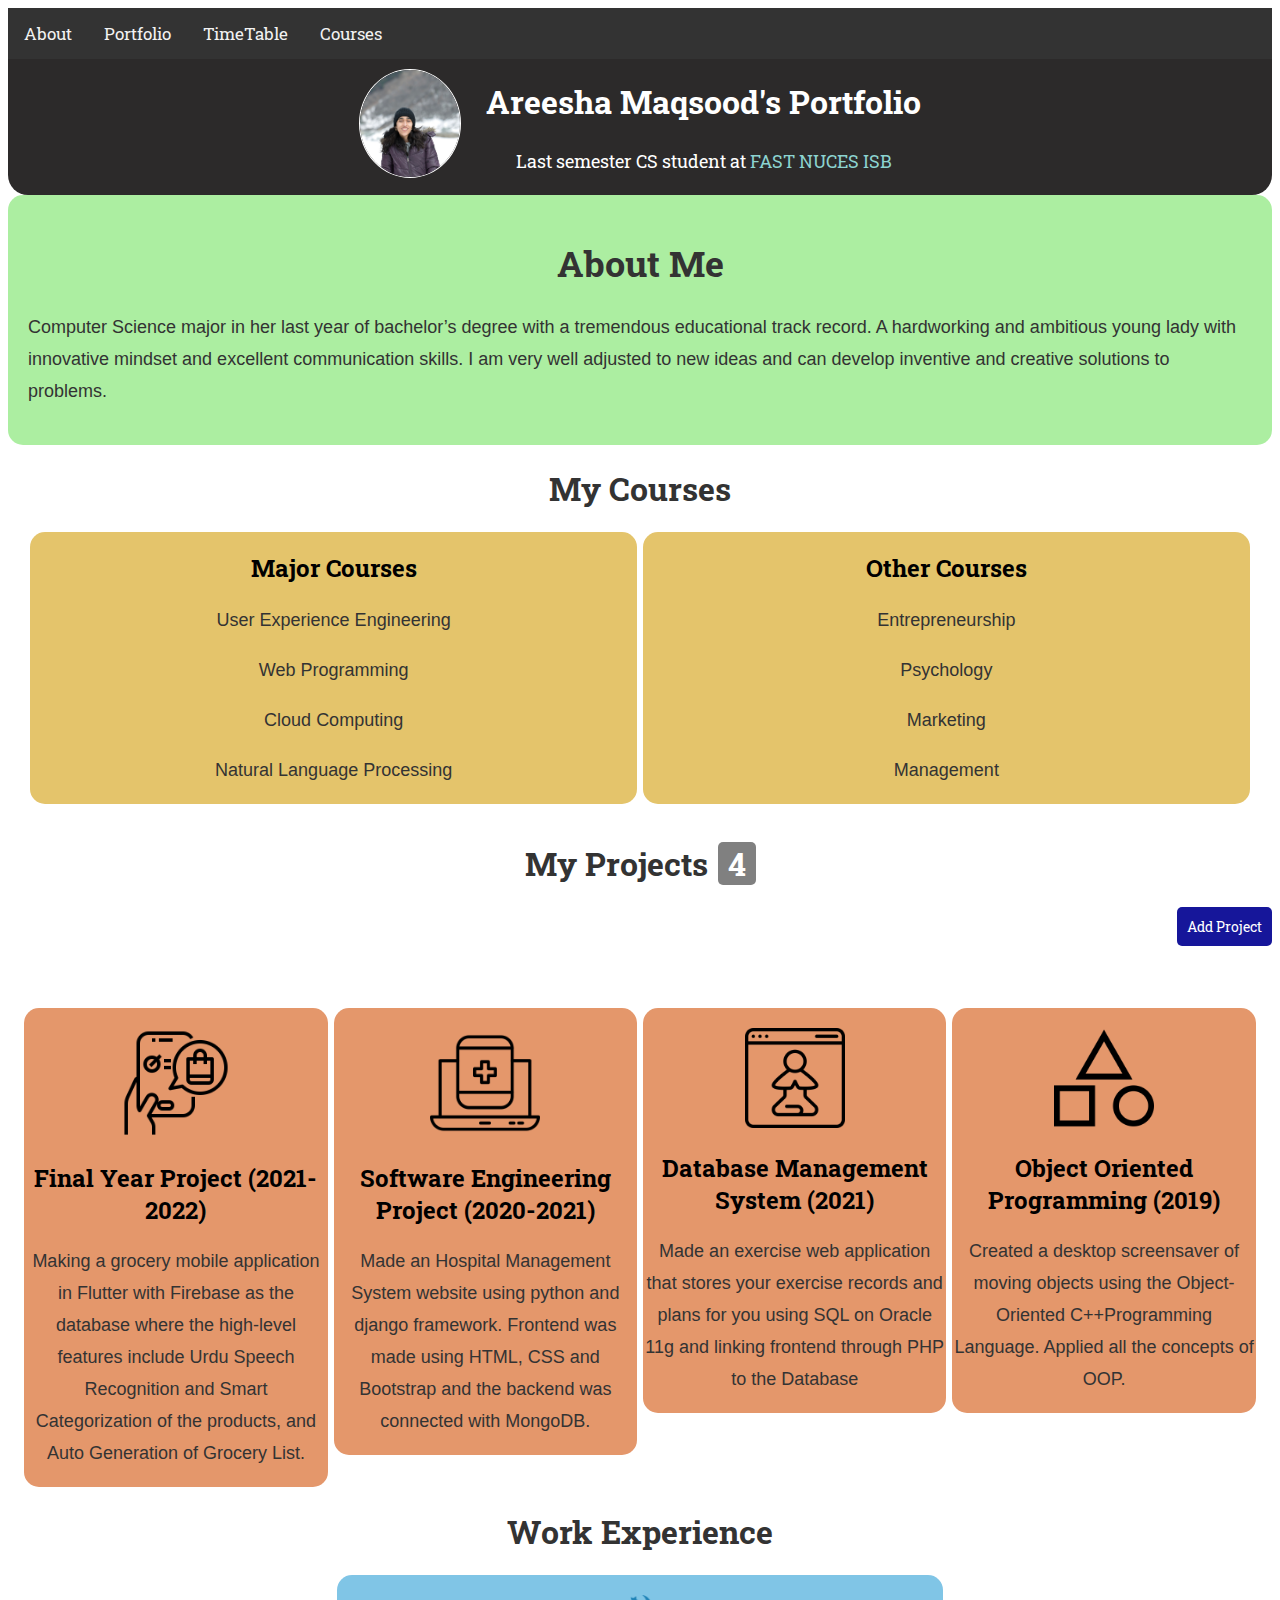
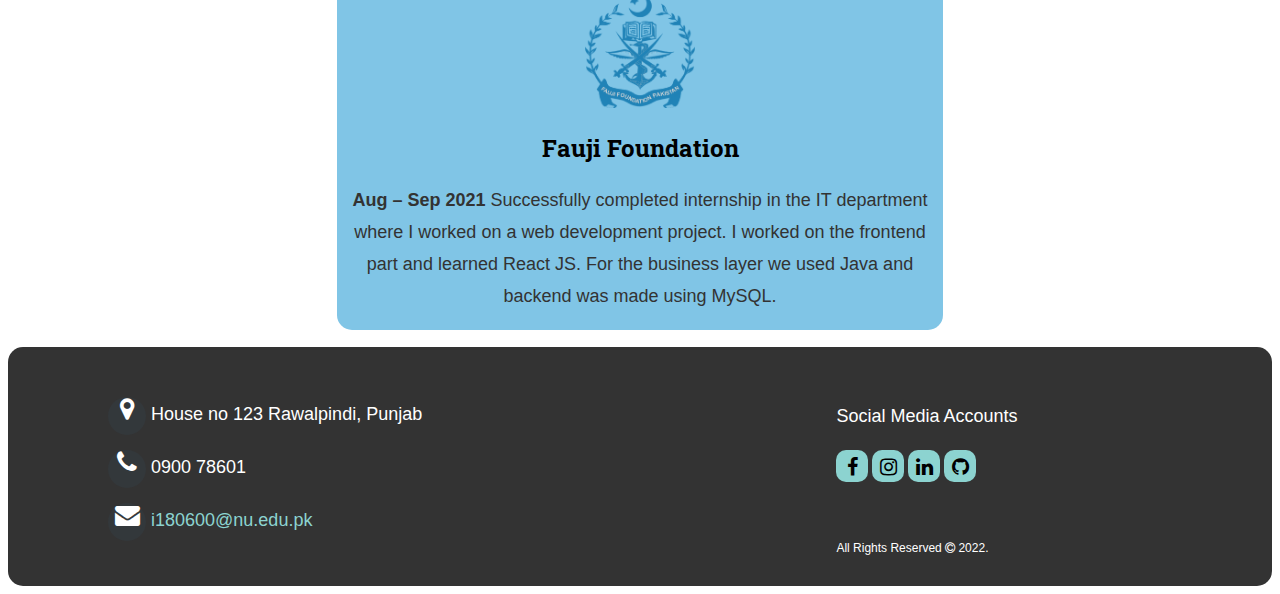
<file: index.html>
<!DOCTYPE html>
<html>
    <head>
        <meta charset="UTF-8">
        <meta name="viewport" content="width=device-width, initial-scale=1.0">
        <title>Home Page</title>
        <link rel="stylesheet" href="https://cdnjs.cloudflare.com/ajax/libs/font-awesome/4.7.0/css/font-awesome.min.css">
        <link rel="stylesheet" href="styles.css">
        <link rel="preconnect" href="https://fonts.googleapis.com">
        <link rel="preconnect" href="https://fonts.gstatic.com" crossorigin>
        <link href="https://fonts.googleapis.com/css2?family=Roboto+Slab&display=swap" rel="stylesheet"> 
        <script src="script.js"></script>
    </head>
    <body class="indexpage">
    <header class="header1">
        <!-- Navigation Bar -->
        <nav>
            <a href="#about">About</a>
            <a href="#portfolio">Portfolio</a> 
            <a href="mytimetable.html">TimeTable</a> 
            <a href="coursevideos.html">Courses</a>
        </nav> 
        <div class="pfheader">
            <div class="pfp">
                <img src="./images/areesha.png" alt="Areesha" class="mypic" id="AreePic" onmouseover="func_enlarge()" onmouseout="func_original()">
            </div>
            <div class="pftitle">
                <h1 class="Areesha">
                    Areesha Maqsood's Portfolio
                </h1>
                <p class="uni">
                    Last semester CS student at <a class="unilink" href="http://isb.nu.edu.pk/" target="_blank"> FAST NUCES ISB</a>
                </p>
            </div>
        </div>
    </header>
    <article class="art1" id="about">
        <div>
            <div>
                <h1 class="about">
                    About Me
                </h1>
            </div>
            <div>
                <p>
                    Computer Science major in her last year of bachelor’s degree with a tremendous educational track record. A hardworking and ambitious young lady with innovative mindset and excellent communication skills. I am very well adjusted to new ideas and can develop inventive and creative solutions to problems.
                </p>
            </div>
        </div>
    </article>
    <article>
    <div class="courses">
        <h1 class="coursehead">My Courses</h1>
        <ul>
            <li>
                <h2>Major Courses</h2>    
                <p>User Experience Engineering</p>
                <p>Web Programming</p>       
                <p>Cloud Computing</p>
                <p>Natural Language Processing</p>
            </li>
            <li>
                <h2>Other Courses</h2>
                <p>Entrepreneurship</p>
                <p>Psychology</p>
                <p>Marketing</p>
                <p>Management</p>
            </li>
        </ul>
    </div>
    </article>
    <article id="portfolio">
        <div class="project">
            <div id="divProj">
                <h1 class="projhead">My Projects</h1>
                <h1 id="projNum"></h1>
            </div>
            <div id="divBut">
                <button id="formBut" onclick="func_dispForm()">Add Project</button>
            </div>
            <br><br>
            <!-- DIV FOR FORM -->
            <div id="formDiv">
                <form id="projForm">
                    <h1>ADD YOUR PROJECT HERE</h1>
                    <label>Title</label> <br>
                    <input type="text" placeholder="Title" id="title"> <br>
                    <label>Year</label> <br>
                    <input type="text" placeholder="xxxx" id="year"> <br>
                    <label>Technologies</label> <br>
                        <label id="technology ai" >
                            <input type="checkbox" class="tech" value="Artificial Intelligence">Artificial Intelligence
                        </label>
                        <label id="technology ml">
                            <input type="checkbox" class="tech" value="Machine Learning">Machine Learning
                        </label>
                        <label id="technology nlp">
                            <input type="checkbox" class="tech" value="Natural Language Processing">Natural Language Processing
                        </label>
                        <label id="technology vr">
                            <input type="checkbox" class="tech" value="Virtual Reality">Virtual Reality
                        </label>
                        <br>
                        <label id="technology vr">
                            <input type="checkbox" class="tech" value="Data Science">Data Science
                        </label>
                        <label id="technology vr">
                            <input type="checkbox" class="tech" value="BlockChain">BlockChain
                        </label>
                        <label id="technology vr">
                            <input type="checkbox" class="tech" value="Internet Of Things">Internet Of Things
                        </label>
                        <br>
                    <label>Description</label> <br> 
                    <textarea placeholder="Write here..." id="description"></textarea> <br><br>
                </form>
                <button id="subBut" onclick="func_addToProject()">Submit</button>
            </div>
            <br><br>
            <ul id="ulProj">
                <li>
                    <img src="./images/smartphone.png" alt="GroceryApp" class="projs">
                    <h2>Final Year Project (2021-2022) </h2>  
                    <img src="./images/smartphone.png" alt="GroceryApp" class="mob">
                    <p>
                        Making a grocery mobile application in Flutter with Firebase as the database where the
                        high-level features include Urdu Speech Recognition and Smart Categorization of the products, 
                        and Auto Generation of Grocery List.
                    </p>  
                </li>
                <li>
                    <img src="./images/hospweb.png" alt="HospApp" class="projs">
                    <h2>Software Engineering Project (2020-2021)</h2>
                    <img src="./images/hospweb.png" alt="HospApp" class="mob">
                    <p>
                        Made an Hospital Management System website using python and django framework. Frontend was made using
                        HTML, CSS and Bootstrap and the backend was connected with MongoDB.
                    </p>
                </li>
                <li>
                    <img src="./images/fitweb.png" alt="FitApp" class="projs1">
                    <h2>Database Management System (2021)</h2>
                    <img src="./images/fitweb.png" alt="FitApp" class="mob">
                    <p>
                        Made an exercise web application that stores your exercise records and plans for you
                        using SQL on Oracle 11g and linking frontend through PHP to the Database
                    </p>
                </li>
                <li>
                    <img src="./images/shapes.png" alt="Shapes" class="projs1">
                    <h2>Object Oriented Programming (2019)</h2>
                    <img src="./images/shapes.png" alt="Shapes" class="mob">
                    <p>
                        Created a desktop screensaver of moving objects using the 
                        Object-Oriented C++Programming Language. Applied all the concepts of
                        OOP. 
                    </p>
                </li>
            </ul>
        </div>
        </article>
        <article>
            <div class="workex">
                <h1 class="workhead">Work Experience</h1>
                <ul>
                    <li class="workli">
                        <img src="./images/fflogo.png" alt="GroceryApp" class="projs2">
                        <h2> Fauji Foundation </h2>  
                        <img src="./images/fflogo.png" alt="GroceryApp" class="mob">
                        <p>
                            <b>Aug – Sep 2021</b>
                            Successfully completed internship in the IT department where I worked on a web development project. I worked on the frontend part and 
                            learned React JS. For the business layer we used Java and backend was made using MySQL.
                        </p>  
                    </li>
                </ul>
        </article>
    <footer class="footer-main">
        <div class="footer-address">
            <div>
                <i class="fa fa-map-marker"></i>
                <p><span>House no 123</span> Rawalpindi, Punjab</p>
            </div>
            <div>
                <i class="fa fa-phone"></i>
                <p>0900 78601</p>
            </div>
            <div>
                <i class="fa fa-envelope"></i>
                <p><a href="mailto:i180600@nu.edu.pk">i180600@nu.edu.pk</a></p>
            </div>
        </div>
        <div class="footer-media">
            <div class="footer-icons">
                <p class="footer-p1"> Social Media Accounts</p>
                <a href="https://www.facebook.com/" target="_blank"><i class="fa fa-facebook"></i></a>
                <a href="https://www.instagram.com/malokjeephotography/" target="_blank"><i class="fa fa-instagram"></i></a>
                <a href="https://www.linkedin.com/in/areesha-maqsood-4815b01b3/" target="_blank"><i class="fa fa-linkedin"></i></a>
                <a href="https://github.com/areeshamaqsood" target="_blank"><i class="fa fa-github"></i></a>
            </div>
            <div class="footer-copyright">
                <p class="footer-p2">
                    All Rights Reserved <i class="fa fa-copyright" aria-hidden="true"> </i> 2022.
                </p>
            </div>
        </div>
    </footer>
    </body>
</html>
</file>
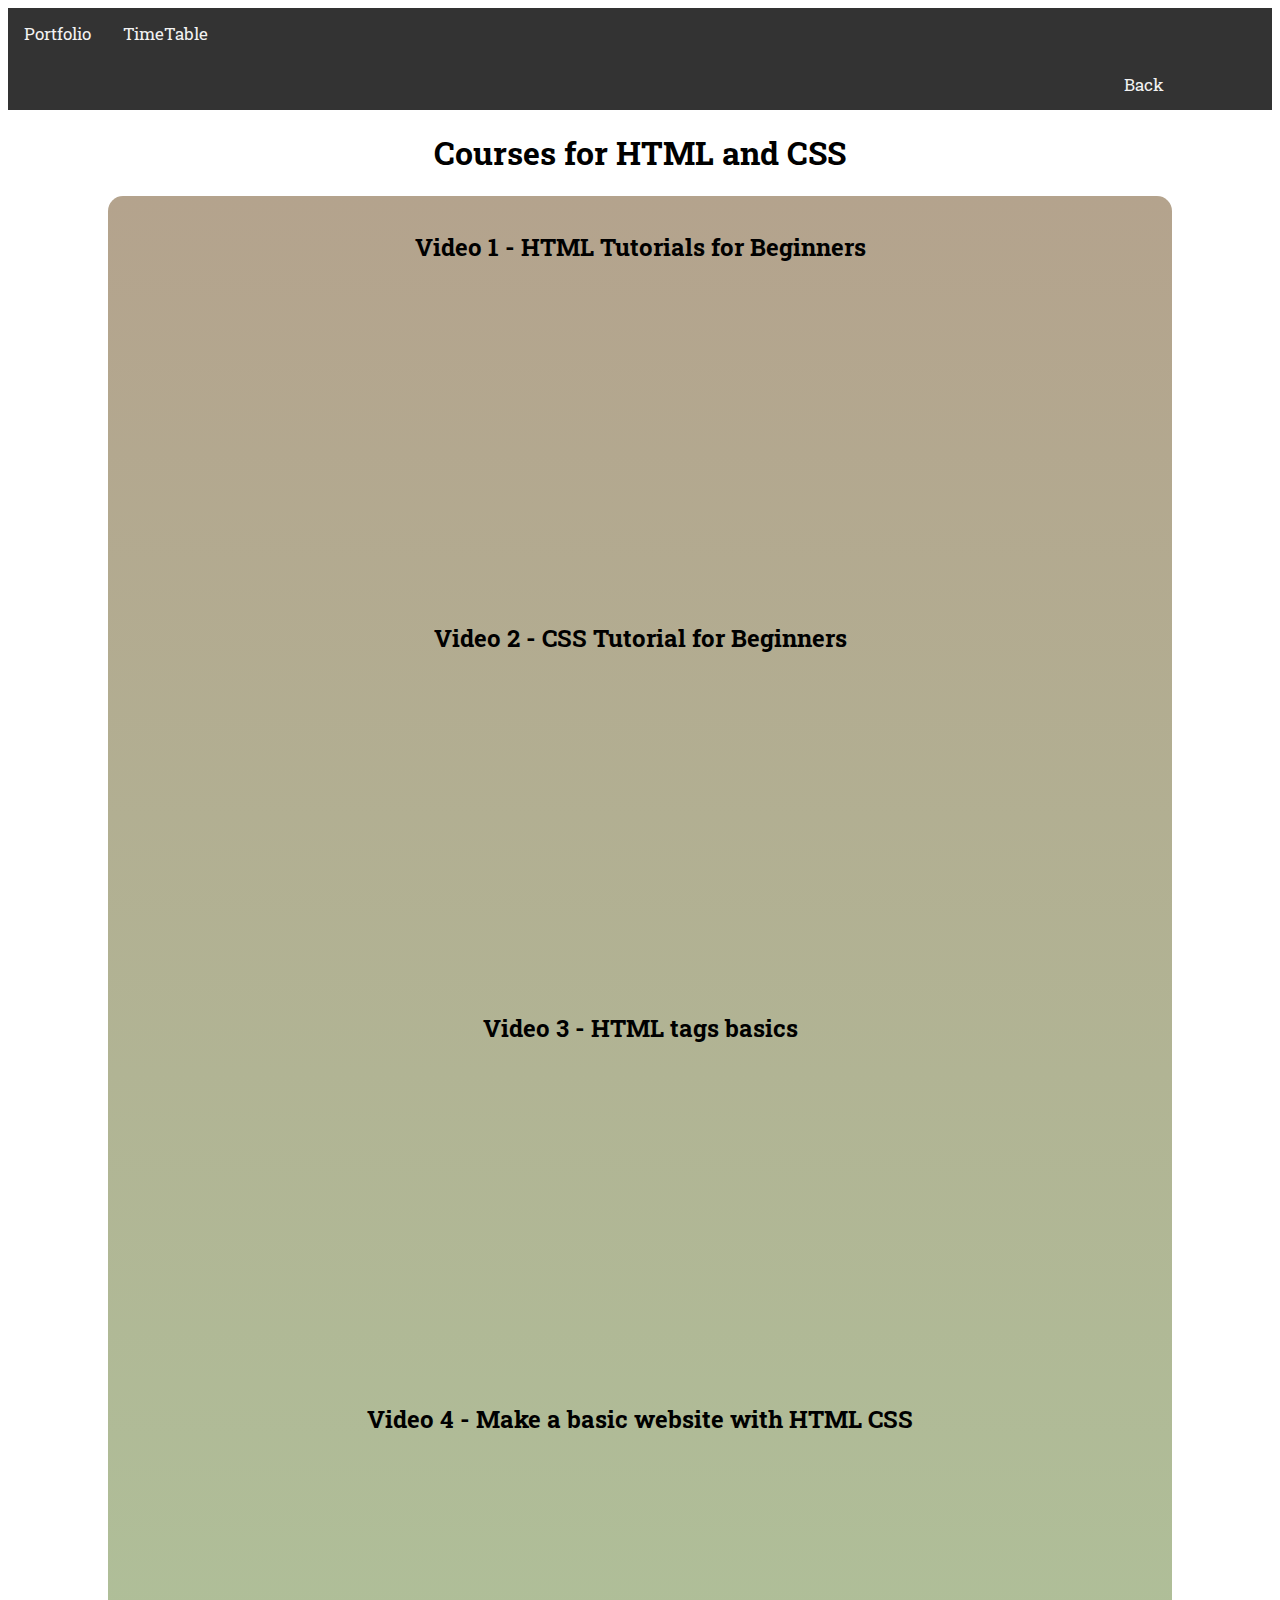
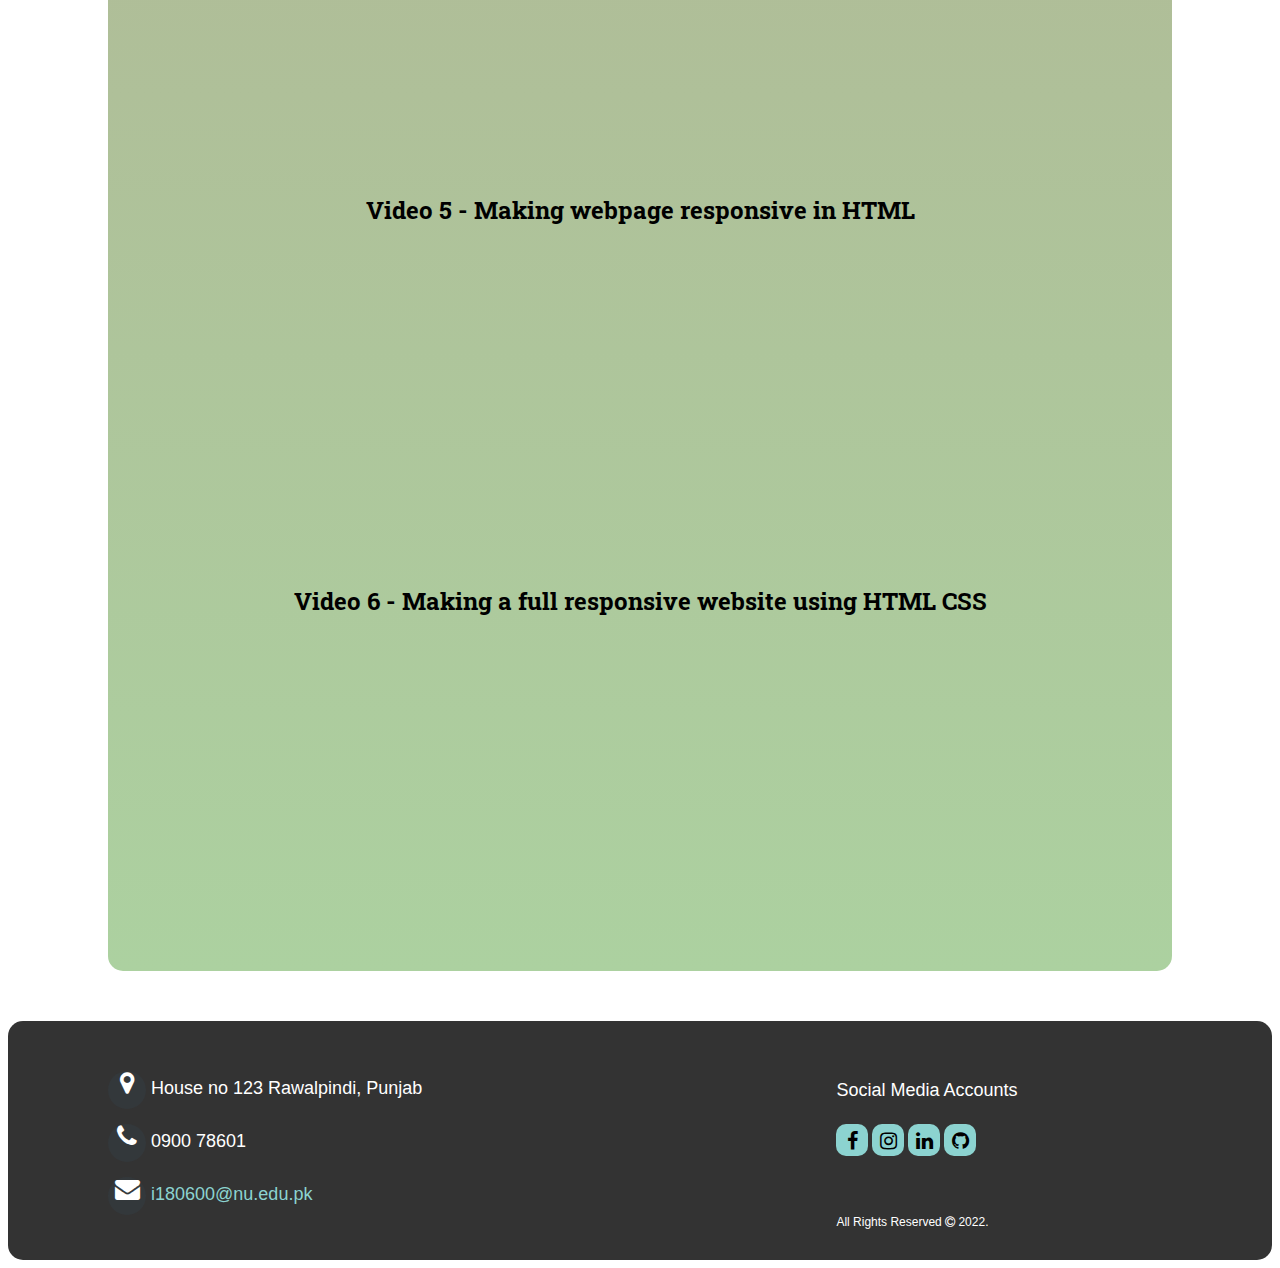
<file: coursevideos.html>
<!DOCTYPE html>
<html>
    <head>
        <meta charset="UTF-8">
        <meta name="viewport" content="width=device-width, initial-scale=1.0">
        <link rel="stylesheet" href="https://cdnjs.cloudflare.com/ajax/libs/font-awesome/4.7.0/css/font-awesome.min.css">
        <link rel="stylesheet" href="styles.css">
        <link rel="preconnect" href="https://fonts.googleapis.com">
        <link rel="preconnect" href="https://fonts.gstatic.com" crossorigin>
        <link href="https://fonts.googleapis.com/css2?family=Roboto+Slab&display=swap" rel="stylesheet"> 
        <title> Courses </title>
    </head>
    <body class="courseBody">
    <header class="indexpage">
        <!-- Navigation Bar -->
        <nav>
            <a href="index.html">Portfolio</a> 
            <a href="mytimetable.html">TimeTable</a>
            <a class="backpage" href="index.html">Back</a>
        </nav> 
    </header>
    <h1 class="h1_3">Courses for HTML and CSS</h1>
    <article>
    <div class="d1">
        <div>
        <h2>Video 1 - HTML Tutorials for Beginners</h2>
        <iframe width="560" height="315" src="https://www.youtube.com/embed/qz0aGYrrlhU" title="YouTube video player" frameborder="0"
        allow="accelerometer; autoplay; clipboard-write; encrypted-media; gyroscope; picture-in-picture" allowfullscreen>
        </iframe>
        </div>
        <div class="v2">
            <h2>Video 2 - CSS Tutorial for Beginners</h2>
            <iframe width="560" height="315" src="https://www.youtube.com/embed/u5-K_ua9sOw" title="YouTube video player" frameborder="0" 
            allow="accelerometer; autoplay; clipboard-write;encrypted-media; gyroscope; picture-in-picture" allowfullscreen>
            </iframe>
        </div>
        <div>
            <h2>Video 3 - HTML tags basics</h2>
            <iframe width="560" height="315" src="https://www.youtube.com/embed/bUEykHfMMnc" title="YouTube video player" frameborder="0" 
            allow="accelerometer; autoplay; clipboard-write; encrypted-media; gyroscope; picture-in-picture" allowfullscreen>
            </iframe>
        </div>
        <div>
            <h2>Video 4 - Make a basic website with HTML CSS</h2>
            <iframe width="560" height="315" src="https://www.youtube.com/embed/uyaV_EWWRmo" title="YouTube video player" frameborder="0" 
            allow="accelerometer; autoplay; clipboard-write; encrypted-media; gyroscope; picture-in-picture" allowfullscreen>
            </iframe>
        </div>
        <div>
            <h2>Video 5 - Making webpage responsive in HTML</h2>
            <iframe width="560" height="315" src="https://www.youtube.com/embed/HHtMMS42cWs" title="YouTube video player" frameborder="0" 
            allow="accelerometer; autoplay; clipboard-write; encrypted-media; gyroscope; picture-in-picture" allowfullscreen>
            </iframe>
        </div>
        <div>
            <h2>Video 6 - Making a full responsive website using HTML CSS</h2>
            <iframe width="560" height="315" src="https://www.youtube.com/embed/oYRda7UtuhA" title="YouTube video player" frameborder="0" 
            allow="accelerometer; autoplay; clipboard-write; encrypted-media; gyroscope; picture-in-picture" allowfullscreen>
            </iframe>
        </div>
    </div>
    </article>
    </body>
    <footer class="footer-main">
        <div class="footer-address">
            <div>
                <i class="fa fa-map-marker"></i>
                <p><span>House no 123</span> Rawalpindi, Punjab</p>
            </div>
            <div>
                <i class="fa fa-phone"></i>
                <p>0900 78601</p>
            </div>
            <div>
                <i class="fa fa-envelope"></i>
                <p><a href="mailto:i180600@nu.edu.pk">i180600@nu.edu.pk</a></p>
            </div>
        </div>
        <div class="footer-media">
            <div class="footer-icons">
                <p class="footer-p1"> Social Media Accounts</p>
                <a href="https://www.facebook.com/" target="_blank"><i class="fa fa-facebook"></i></a>
                <a href="https://www.instagram.com/malokjeephotography/" target="_blank"><i class="fa fa-instagram"></i></a>
                <a href="https://www.linkedin.com/in/areesha-maqsood-4815b01b3/" target="_blank"><i class="fa fa-linkedin"></i></a>
                <a href="https://github.com/areeshamaqsood" target="_blank"><i class="fa fa-github"></i></a>
            </div>
            <div class="footer-copyright">
                <p class="footer-p2">
                    All Rights Reserved <i class="fa fa-copyright" aria-hidden="true"> </i> 2022.
                </p>
            </div>
        </div>
    </footer>
</html>
</file>
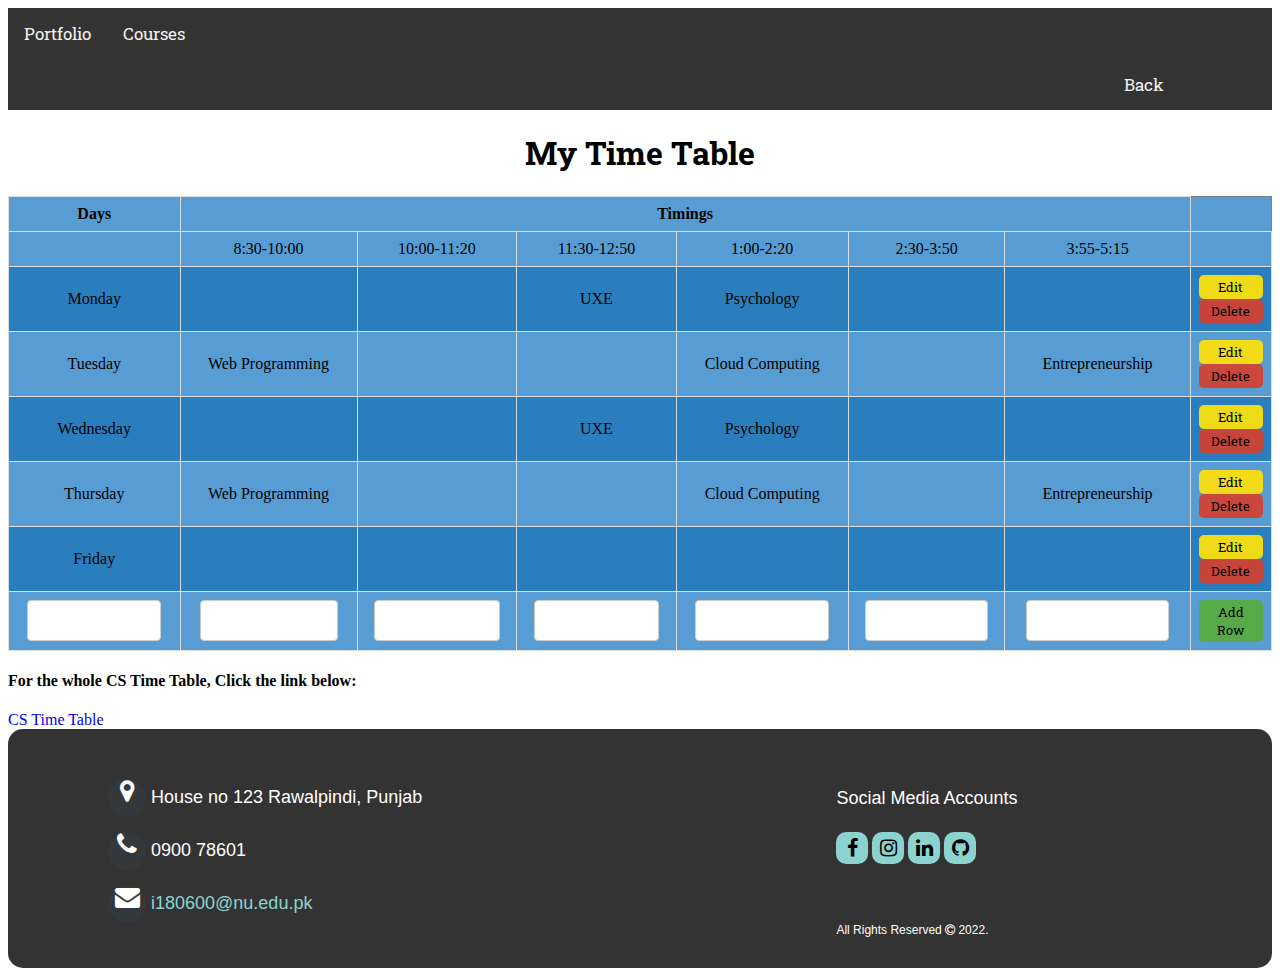
<file: mytimetable.html>
<!DOCTYPE html>
<html>
    <head>
        <meta charset="UTF-8">
        <meta name="viewport" content="width=device-width, initial-scale=1.0">
        <link rel="stylesheet" href="https://cdnjs.cloudflare.com/ajax/libs/font-awesome/4.7.0/css/font-awesome.min.css">
        <link rel="stylesheet" href="styles.css">
        <link rel="preconnect" href="https://fonts.googleapis.com">
        <link rel="preconnect" href="https://fonts.gstatic.com" crossorigin>
        <link href="https://fonts.googleapis.com/css2?family=Roboto+Slab&display=swap" rel="stylesheet"> 
        <script src="script.js"></script>
    </head>
    <body>
    <header class="indexpage">
        <!-- Navigation Bar -->
        <nav>
            <a href="index.html">Portfolio</a> 
            <a href="coursevideos.html">Courses</a>
            <a class="backpage" href="index.html">Back</a>
        </nav> 
    </header>
    <!--Time Table-->
    <h1 class="h1_2">
        My Time Table
    </h1>
    <table border="1" cellspacing="3" align="center" class="tab" id="timetable">
		<tr>
			<th rowspan="2">Days</th>
			<th rowspan="2" colspan="6" class="time">Timings</th>
		</tr>
        <tr></tr>
		<tr>
			<td align="center"></td>
            <td>8:30-10:00</td>
            <td>10:00-11:20</td>
            <td>11:30-12:50</td>
            <td>1:00-2:20</td>
            <td>2:30-3:50</td>
            <td>3:55-5:15</td>
            <td></td>
		</tr>
        <tr id="r1">
            <td id="r1c1">Monday</td>
            <td id="r1c2"></td>
            <td id="r1c3"></td>
            <td id="r1c4">UXE</td>
            <td id="r1c5">Psychology</td>
            <td id="r1c6"></td>
            <td id="r1c7"></td>
            <td id="r1c8">
                <button id="r1_edit" onclick="func_edit('r1')" class="ed"> Edit </button>
                <br>
                <button id="r1_delete" onclick="func_delete('r1')" class="del"> Delete </button>
            </td>
        </tr>
		<tr id="r2">
			<td id="r2c1">Tuesday</td>
            <td id="r2c2">Web Programming</td>
            <td id="r2c3"></td>
            <td id="r2c4"></td>
            <td id="r2c5">Cloud Computing</td>
            <td id="r2c6"></td>
            <td id="r2c7">Entrepreneurship</td>
            <td id="r2c8">
                <button id="r2_edit" onclick="func_edit('r2')" class="ed"> Edit </button>
                <br>
                <button id="r2_delete" onclick="func_delete('r2')" class="del"> Delete </button>
            </td>
		</tr>
		<tr id="r3">
            <td id="r3c1">Wednesday</td>
            <td id="r3c2"></td>
            <td id="r3c3"></td>
            <td id="r3c4">UXE</td>
            <td id="r3c5">Psychology</td>
            <td id="r3c6"></td>
            <td id="r3c7"></td>
            <td id="r3c8">
                <button id="r3_edit" onclick="func_edit('r3')" class="ed"> Edit </button>
                <br>
                <button id="r3_delete" onclick="func_delete('r3')" class="del"> Delete </button>
            </td>
		</tr>
		<tr id="r4">
			<td id="r4c1">Thursday</td>
            <td id="r4c2">Web Programming</td>
            <td id="r4c3"></td>
            <td id="r4c4"></td>
            <td id="r4c5">Cloud Computing</td>
            <td id="r4c6"></td>
            <td id="r4c7">Entrepreneurship</td>
            <td id="r4c8">
                <button id="r4_edit" onclick="func_edit('r4')" class="ed"> Edit </button>
                <br>
                <button id="r4_delete" onclick="func_delete('r4')" class="del"> Delete </button>
            </td>
		</tr>
        <tr id="r5">
            <td id="r5c1">Friday</td>
            <td id="r5c2"></td>
            <td id="r5c3"></td>
            <td id="r5c4"></td>
            <td id="r5c5"></td>
            <td id="r5c6"></td>
            <td id="r5c7"></td>
            <td id="r5c8">
                <button id="r5_edit" onclick="func_edit('r5')" class="ed"> Edit </button>
                <br>
                <button id="r5_delete" onclick="func_delete('r5')" class="del"> Delete </button>
            </td>
        </tr>
        <tr id="new_row">
            <td id="newc1"><input id="rowc1" type="text" value=""></td>
            <td id="newc2"><input id="rowc2" type="text" value=""></td>
            <td id="newc3"><input id="rowc3" type="text" value=""></td>
            <td id="newc4"><input id="rowc4" type="text" value=""></td>
            <td id="newc5"><input id="rowc5" type="text" value=""></td>
            <td id="newc6"><input id="rowc6" type="text" value=""></td>
            <td id="newc7"><input id="rowc7" type="text" value=""></td>
            <td id="newc8"><button id="rowc8" onclick="func_addRow()" class="arow">Add Row </button></td>
        </tr>
    </table>
    <h4>For the whole CS Time Table, Click the link below:</h4>
    <a class= "link" href="https://docs.google.com/spreadsheets/u/0/d/1AmI4kS6uz5vb_9QCvomrkPTK64C0co9PgyXe18L8s5o/htmlview#" target="_blank">CS Time Table</a>
    </body>
    <footer class="footer-main">
        <div class="footer-address">
            <div>
                <i class="fa fa-map-marker"></i>
                <p><span>House no 123</span> Rawalpindi, Punjab</p>
            </div>
            <div>
                <i class="fa fa-phone"></i>
                <p>0900 78601</p>
            </div>
            <div>
                <i class="fa fa-envelope"></i>
                <p><a href="mailto:i180600@nu.edu.pk">i180600@nu.edu.pk</a></p>
            </div>
        </div>
        <div class="footer-media">
            <div class="footer-icons">
                <p class="footer-p1"> Social Media Accounts</p>
                <a href="https://www.facebook.com/" target="_blank"><i class="fa fa-facebook"></i></a>
                <a href="https://www.instagram.com/malokjeephotography/" target="_blank"><i class="fa fa-instagram"></i></a>
                <a href="https://www.linkedin.com/in/areesha-maqsood-4815b01b3/" target="_blank"><i class="fa fa-linkedin"></i></a>
                <a href="https://github.com/areeshamaqsood" target="_blank"><i class="fa fa-github"></i></a>
            </div>
            <div class="footer-copyright">
                <p class="footer-p2">
                    All Rights Reserved <i class="fa fa-copyright" aria-hidden="true"> </i> 2022.
                </p>
            </div>
        </div>
    </footer>
</html>
</file>
<file: styles.css>
/* For index page */
.header1{
    background-color: rgb(44, 42, 42);
	border-radius: 20px;
}
.Areesha{
    text-align: center;
    color: white;
}
.uni{
    font-family: 'Roboto Slab', serif;
	color: white;
}
.uni .unilink{
	color:  rgb(140, 211, 208);
	text-decoration: none;
}
.uni .unilink:hover{
	text-decoration: underline;
}
.pfheader{
	display: flex;
	margin: 0 auto !important;
	text-align: center;
	justify-content: center;
	/* padding-bottom: 50px; */
	/* height: 55%; */
}
.pftitle{
	/* position: flex; */
	bottom: 8px;
	right: 16px;
	margin-left: 2%;
}
.pfp{
	margin-top: 10px;
	padding-bottom: 10px;
	/* margin-right: 35%; */
}
.indexpage {
    font-family: 'Roboto Slab', serif;
    /* color: white; */
}
.art1{
	background-color: rgba(160, 235, 147, 0.87);
	border-radius: 15px;
	padding: 20px;
}

p{
    font-family: 'Source Sans Pro', sans-serif;
    font-size: 18px;
    line-height: 32px;
    color: rgb(51, 51, 51);
}

nav {
    overflow: hidden;
    background-color: #333;
}
nav a {
    float: left;
    color: #f2f2f2;
    text-align: center;
    padding: 14px 16px;
    font-size: 17px;
    text-decoration: none;
}

nav a:hover {
    background-color: #ddd;
    color: black;
    text-decoration: underline;
}

.mypic{
    width: 100px;
	border: 1px solid #fff;
    border-radius: 100%;
    border-color: white;
}
.about{
	color: rgb(51, 51, 51);
	text-align: center;
	font-size: 36px;
}
/* For adding the projects  */
#divProj{
	display: flex;
	justify-content: center;
}
#projNum{
	margin-left: 10px;
	color: white;
	background-color:grey;
	padding-left: 10px;
	padding-right: 10px;
	border-radius: 5px;
}

#divBut{
	text-align: center;
	float: right;
}
#formBut{
	background-color: rgb(22, 22, 154);
	/* font-family: 'Source Sans Pro', sans-serif; */
	font-family: 'Roboto Slab', serif;
	color: white;
	border: none;
	border-radius: 5px;
	padding-left: 10px;
	padding-top: 10px;
	padding-bottom: 10px;
	padding-right: 10px;
	cursor: pointer;
	font-size: 14px;
	text-decoration: none;
}
#formBut:hover {
	background-color: rgb(48, 48, 200);
}

#formHide{
	background-color: red;
	font-family: 'Roboto Slab', serif;
	color: white;
	border: none;
	border-radius: 5px;
	padding-left: 10px;
	padding-top: 10px;
	padding-bottom: 10px;
	padding-right: 10px;
	cursor: pointer;
	font-size: 14px;
	text-decoration: none;
}
#formHide:hover {
	background-color: rgb(244, 92, 92);
}
/*---------- FOR THE FORM  -------------*/
#formDiv {
	border-radius: 5px;
	background-color: #f2f2f2;
	padding: 20px;
	display: none;
	text-align: center;
}
label {
	padding: 12px 12px 12px 0;
	display: inline-block;
}
input[type=text], input[type=number], textarea {
	width: 70%;
	padding: 12px;
	border: 1px solid #ccc;
	border-radius: 4px;
	resize: vertical;
}
#subBut:hover {
	background-color: rgb(48, 48, 200);;
}
#subBut{
	background-color: rgb(22, 22, 154);
	font-family: 'Roboto Slab', serif;
	color: white;
	padding: 12px 20px;
	border: none;
	border-radius: 4px;
	cursor: pointer;
	font-size: 14px;
	text-decoration: none;
	/* float: center;
	justify-content: center; */
}
/* for the check boxes of TECHNOLOGIES */
#technolgy:hover .checkmark{
	background-color: grey;
}



#projForm{
	text-align: center;
}
/* FORM CSS ENDS HERE */

/* for the Courses on index page */
.coursehead{
	text-align: center;
	color: rgb(51, 51, 51);
}
.courses ul {
    text-align: center;
    padding-inline-start: 0;

}

.courses li {
	text-align: center;
	background-color: #e4c46b;
    width: 48%;
    border-radius: 15px;
    margin: 1px;
	display: inline-block;
    vertical-align: top;
}

/* For the Projects on index page */
.projhead{
	text-align: center;
	color: rgb(51, 51, 51);
}
.project ul {
    text-align: center;
    padding-inline-start: 0;

}
.project li {
	text-align: center;
	background-color: #e4976b;
    width: 48%;
    border-radius: 15px;
    margin: 1px;
	display: inline-block;
    vertical-align: top;
}
.projs{
	width: 110px;
	margin-top: 20px;
	/* border: 1px solid #fff; */
    /* border-radius: 80%; */
}
.projs1{
	width: 100px;
	margin-top: 20px;
	/* border: 1px solid #fff; */
    /* border-radius: 80%; */
}
.projs2{
	width: 110px;
	margin-top: 20px;
	/* border: 1px solid #fff; */
    /* border-radius: 80%; */
}
.mob{
	width: 110px;
	margin-top: 20px;
	/* border: 1px solid #fff; */
    /* border-radius: 80%; */
	display: none;
}
/* for work experience */
.workhead{
	text-align: center;
	color: rgb(51, 51, 51);
}
.workex ul {
    text-align: center;
    padding-inline-start: 0;

}

.workex li {
	align-self: center;
	text-align: center;
	background-color: #80c5e6;
    width: 48%;
    border-radius: 15px;
    margin: 1px;
	display: inline-block;
    vertical-align: top;
}


/* For the page footer */
.footer-main{
	background: #333;
	padding: 35px 30px 10px 10px;
	border-radius: 15px;
}

.footer-main .footer-address,
.footer-main .footer-media{
	display: inline-block;
	vertical-align: top;
}


.footer-main .footer-address{
	width: 60%;
}

.footer-main .footer-address i{
	background-color:  #33383b;
	color: #ffffff;
	font-size: 25px;
	width: 38px;
	height: 38px;
	border-radius: 50%;
	text-align: center;
	margin-left: 10px;
	margin-top: 15px;
}


.footer-main .footer-address p{
	display: inline-block;
	color: #ffffff;
	vertical-align: middle;
	margin: 1px 1px 1px 1px;
}

.footer-main .footer-address p a{
	color:  rgb(140, 211, 208);
	text-decoration: none;;
}
.footer-main .footer-address{
	margin-left: 80px;
}
.footer-main .footer-media{
	margin-right: 30px;
}

.footer-main .footer-icons a{
	display: inline-block;
	width: 32px;
	height: 32px;
	background-color:  rgb(140, 211, 208);;
	border-radius: 10px;
	font-size: 20px;
	color: #000000;
	text-align: center;
	line-height: 32px;
}
.footer-main .footer-media .footer-copyright .footer-p2{
	color: white;
	font-family:'Source Sans Pro', sans-serif;
	font-size: 12px;
	margin-top: 50px;
}
.footer-main .footer-media .footer-icons .footer-p1{
	color: white;
	font-family:'Source Sans Pro', sans-serif;
	font-size: 18px;
}
/* For time table page */
.backpage{
    margin-left: 1100px;
}
.h1_2{
    text-align: center;
    font-family: 'Roboto Slab', serif;
}
.time{
    text-align: center;
}
.tab{
    background-color: rgb(87, 157, 211);
    border-collapse: collapse;
    width: 100%;
}
td, th {
    border: 1px solid #dddddd;
    text-align: center;
    padding: 8px;
}
td:hover{
	background-color: rgb(127, 176, 213);
}
.link{
    text-decoration: none;
}
tr:nth-child(even) {
    background-color: rgb(43, 126, 189);
}
/* BUTTONS IN THE TIME TABLE CSS */
.ed{
	background-color: rgba(255, 226, 9, 0.921);
	font-family: 'Roboto Slab', serif;
	/* color: white; */
	border: none;
	border-radius: 5px;
	padding-left: 7px;
	padding-top: 3px;
	padding-bottom: 3px;
	padding-right: 7px;
	cursor: pointer;
	width: 100%;
	/* font-size: 14px; */
	text-decoration: none;
}
.ed:hover{
	background-color: rgba(255, 240, 129, 0.921);
}
.del{
	background-color: rgba(210, 64, 48, 0.921);
	font-family: 'Roboto Slab', serif;
	/* color: white; */
	border: none;
	border-radius: 5px;
	padding-left: 7px;
	padding-top: 3px;
	padding-bottom: 3px;
	padding-right: 7px;
	cursor: pointer;
	width: 100%;
	/* font-size: 14px; */
	text-decoration: none;
}
.del:hover{
	background-color: rgba(255, 90, 72, 0.921);
}
.arow{
	background-color: rgba(88, 171, 60, 0.921);
	font-family: 'Roboto Slab', serif;
	/* color: white; */
	border: none;
	border-radius: 5px;
	padding-left: 7px;
	padding-top: 3px;
	padding-bottom: 3px;
	padding-right: 7px;
	cursor: pointer;
	width: 100%;
	/* font-size: 14px; */
	text-decoration: none;
}
.arow:hover{
	background-color: rgba(131, 254, 90, 0.921);
}
/* For courses page */
.h1_3{
	text-align: center;
}
.courseBody{
	font-family: 'Roboto Slab', serif;
}
.c1{
	width: 420;
	height: 345;
}
.d1{
	margin-left: 100px;
	margin-right: 100px;
	margin-bottom: 50px;
	/* background-color: #92999f; */
	background-image: linear-gradient(rgb(180, 163, 141), rgb(172, 209, 160));
	padding: 15px;
	border-radius: 15px;
	text-align: center;
}


/* For making the site responsive adding this media tag */

/* Mobile Display */
@media only screen and (max-width:767px) {
	.projs{
		display: none;
	}
	.projs1{
		display: none;
	}
	.projs2{
		display: none;
	}
	.mob{
		visibility: visible;
		display: inline-block;
		margin-left: 10px;
	}
	.courses li{
		width: 80%;
	}
	.project li {
		width: 80%;
	}
	.workex li{
		width: 80%;
	}
	.footer-main{
		width: fit-content;
	}
}
/* Tablet Display */
@media only screen and (max-width: 991px ) and (min-width: 768px){
	.projs{
		display: none;
	}
	.projs1{
		display: none;
	}
	.projs2{
		display: none;
	}
	.mob{
		visibility: visible;
		display: inline-block;
		float: left;
		margin-left: 10px;
	}
	.project li {
		width: 48%;
	}
	.footer-main{
		width: fit-content;
	}
}
/* Desktop Display */
@media only screen and (min-width: 992px) {
	.project li {
		max-width: 1000px;
		width: 24%;
	}
}
</file>
